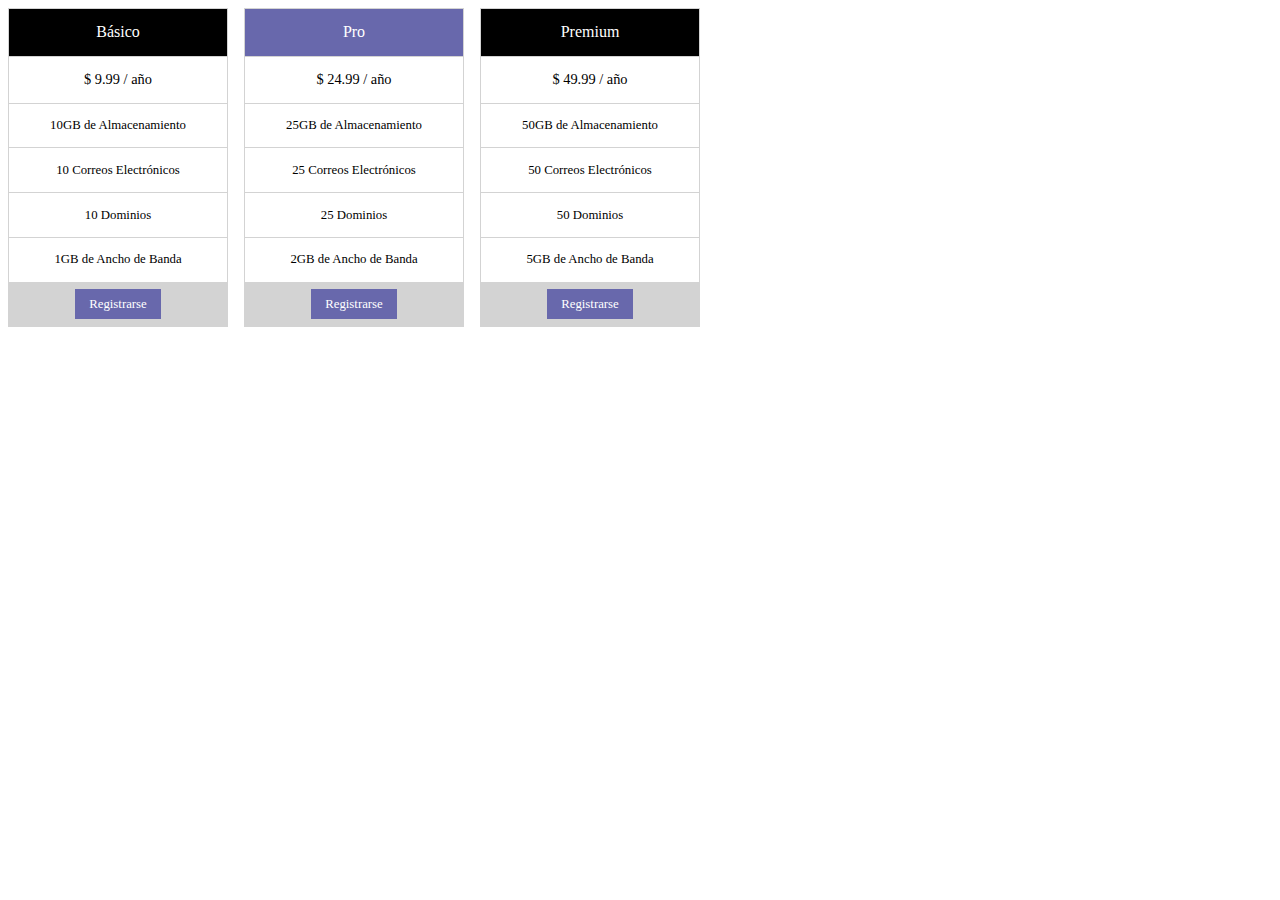
<file: ejercicio-maquetacion/index.html>
<!DOCTYPE html>
<html lang="en">

<head>
    <meta charset="UTF-8">
    <meta name="viewport" content="width=device-width, initial-scale=1.0">
    <title>Document</title>
    <style>
        * {
            box-sizing: border-box;
        }
        body{
            display: flex;
            flex-wrap: wrap;
            gap: 1rem;
            font-size: .8rem;  
         
        }
        div{
        text-align: center;
        border: lightgray solid .1rem;
        width: 220px
        }
        p {
            margin: 0;
            padding: .9rem;
        }
        
        .card:hover:hover{
            box-shadow: 0 8px 12px 0 rgba(0,0,0,0.2);
        
        }
        .card.pro:hover{
            box-shadow: 0 8px 12px 0 rgb(104,104,171, 0.8) 
        }

        .card p {
        border-bottom: lightgray solid .1rem;
        
        }

        p:last-child{
            border-bottom: 0;
            background-color: lightgray;
            color: white;
        }
        span{
            background-color: #6868AC;
            padding: .5rem .9rem;
        }
        
       .card_title {
        font-size: 1rem;
        color: white;
        background-color: black;
        font-size: 1rem;
        
        }
        .card_titlepro {
            background-color: #6868AC;
            color: white;
            font-size: 1rem;
        }
        .price{
            font-size: .9rem;
        }

    </style>
</head>

<body>
    <div class="card">
        <p class="card_title">Básico</p>
        <p class="price">$ 9.99 / año</p>
        <p>10GB de Almacenamiento</p>
        <p>10 Correos Electrónicos</p>
        <p>10 Dominios</p>
        <p>1GB de Ancho de Banda</p>
        <p class="link-register1"><span>Registrarse</span></p>
    </div>
    
    <div class="card pro">
        <p class="card_titlepro">Pro</p>
        <p class="price">$ 24.99 / año</p>
        <p>25GB de Almacenamiento</p>
        <p>25 Correos Electrónicos</p>
        <p>25 Dominios</p>
        <p>2GB de Ancho de Banda</p>
        <p class="link-register2"><span>Registrarse</span></p>
    </div>
    
    <div class="card">
        <p class="card_title">Premium</p>
        <p class="price">$ 49.99 / año</p>
        <p>50GB de Almacenamiento</p>
        <p>50 Correos Electrónicos</p>
        <p>50 Dominios</p>
        <p>5GB de Ancho de Banda</p>
        <p class="link-register3"><span>Registrarse</span></p>
    </div>
</body>

</html>
</file>
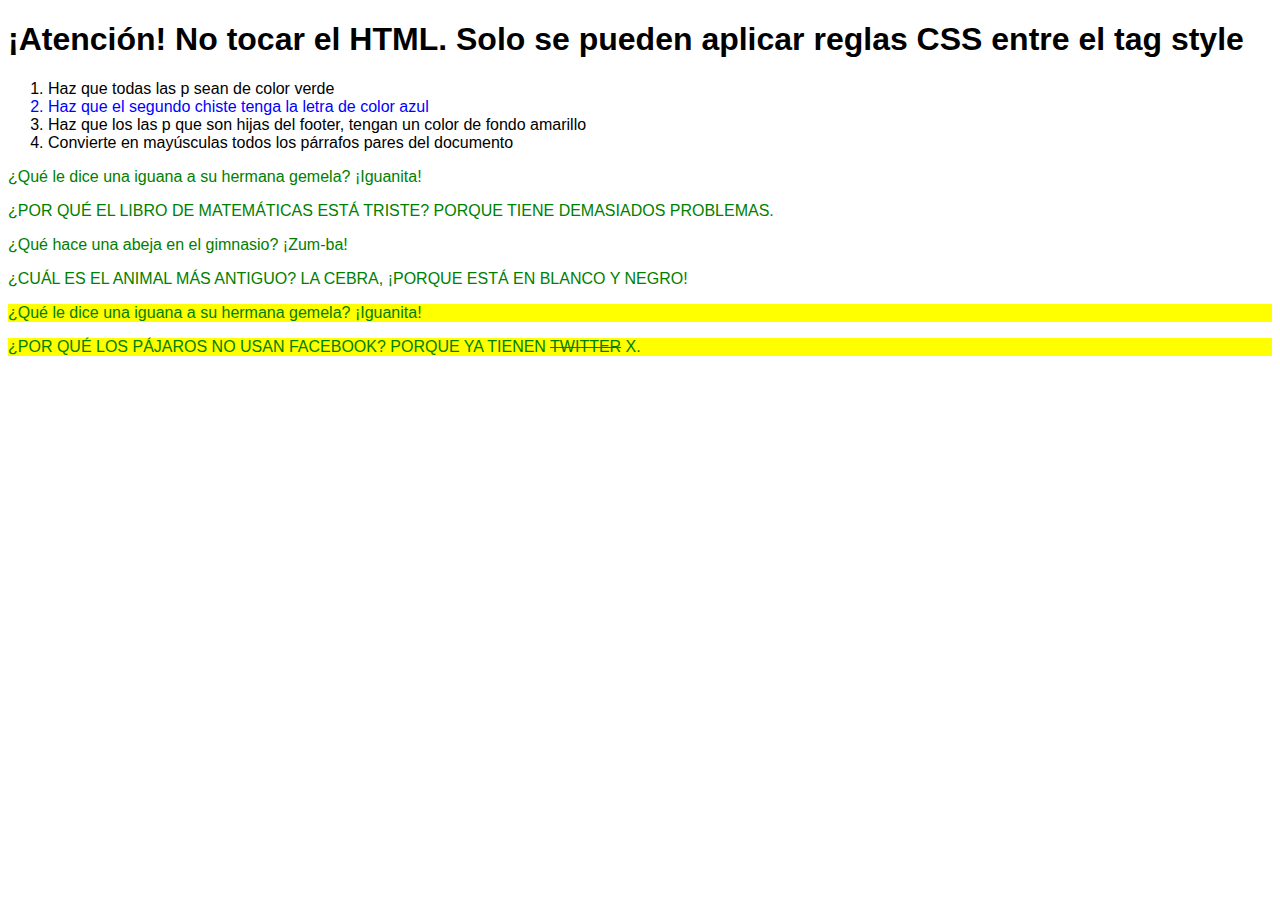
<file: ejercicio-selectores/index.html>
<!DOCTYPE html>
<html>

<head>
    <style>
       p{
        color: green;
       }

       li:nth-child(2){
        color:#0000ff 
       }
       footer>p {
        background-color: yellow;
       }

       p:nth-child(2n){
        text-transform: uppercase;
       }
    </style>
</head>

<body>

    <!DOCTYPE html>
    <html lang="es">

    <head>
        <meta charset="UTF-8">
        <meta name="viewport" content="width=device-width, initial-scale=1.0">
        <title>Chistes Malos</title>
        <style>
            /** Aquí tus reglas CSS */
            body {
                font-family: Verdana, Geneva, Tahoma, sans-serif;
            }

          
        </style>
    </head>

    <body>
        <h1>¡Atención! No tocar el HTML. Solo se pueden aplicar reglas CSS entre el tag style </h1>

        <ol>
            <li>Haz que todas las p sean de color verde</li>
            <li>Haz que el segundo chiste tenga la letra de color azul</li>
            <li>Haz que los las p que son hijas del footer, tengan un color de fondo amarillo</li>
            <li>Convierte en mayúsculas todos los párrafos pares del documento</li>
        </ol>

        <p>¿Qué le dice una iguana a su hermana gemela? ¡Iguanita!</p>
        <p class="mates">¿Por qué el libro de matemáticas está triste? Porque tiene demasiados problemas.</p>
        <p>¿Qué hace una abeja en el gimnasio? ¡Zum-ba!</p>
        <p>¿Cuál es el animal más antiguo? La cebra, ¡porque está en blanco y negro!</p>
        <footer>
            <p>¿Qué le dice una iguana a su hermana gemela? ¡Iguanita!</p>
            <p>¿Por qué los pájaros no usan Facebook? Porque ya tienen <del>Twitter</del> X.</p>
        </footer>
    </body>

    </html>

</body>

</html>
</file>
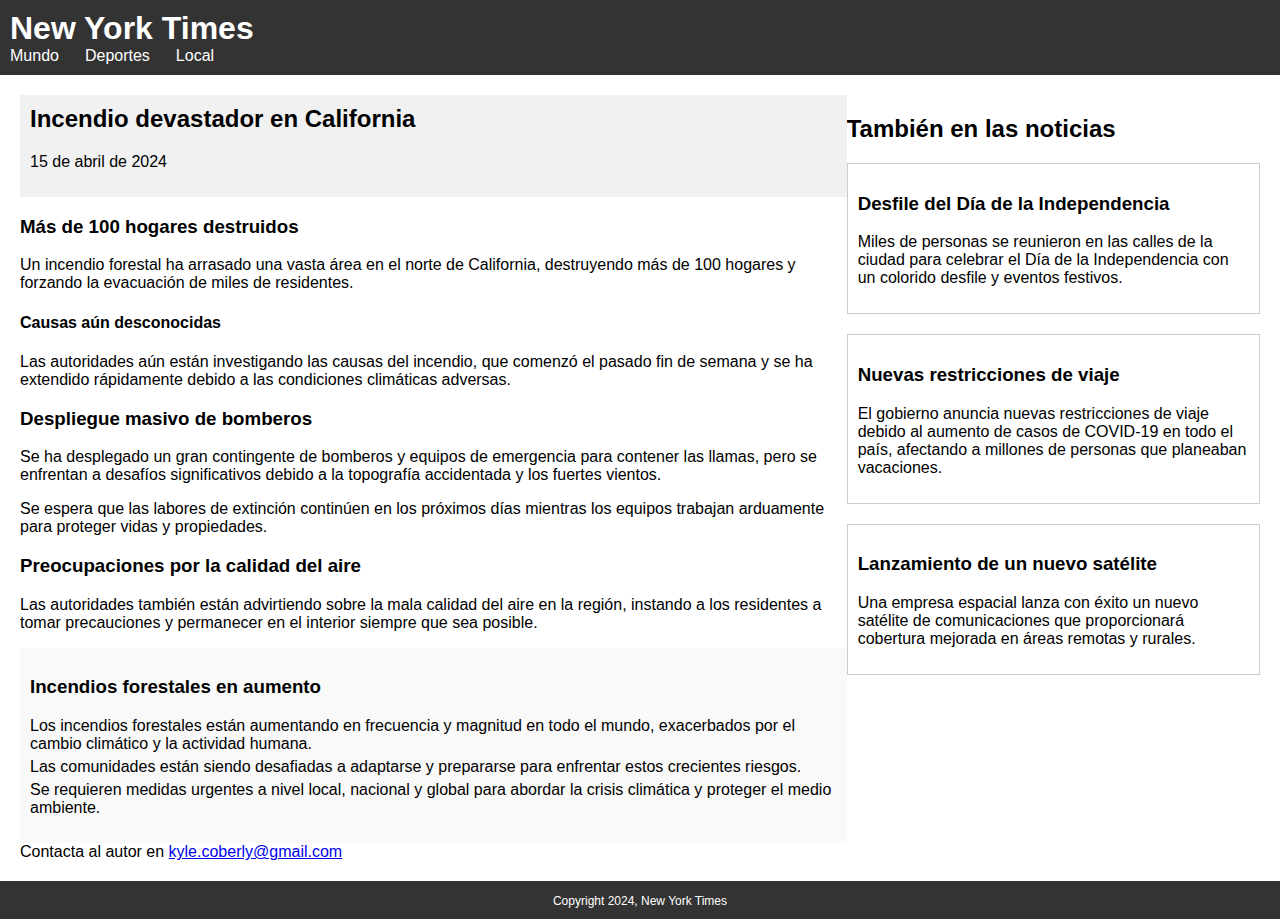
<file: ejercicio-semantica/index.html>
<!DOCTYPE html>
<html lang="es">

<head>
    <title>semantic</title>
    <meta charset="utf-8">
    <style>
        body {
            font-family: Arial, sans-serif;
            margin: 0;
            padding: 0;
        }

        .masthead {
            background-color: #333;
            color: white;
            padding: 10px;

        }

        .masthead h1 {
            margin: 0;
        }

        .masthead a {
            color: white;
            text-decoration: none;
            margin-right: 10px;
        }

        .content {
            display: flex;
            justify-content: space-between;
            padding: 20px;
        }

        .main-article {
            flex: 2;
        }

        .article-heading {
            background-color: #f1f1f1;
            padding: 10px;
        }

        .main-article h2 {
            margin-top: 0;
        }

        .forest {
            background-color: #f9f9f9;
            padding: 10px;
        }

        .forest ul {
            list-style-type: none;
            padding: 0;
        }

        .forest li {
            margin-bottom: 5px;
        }

        .other-news {
            flex: 1;
        }

        .collapsabile {
            margin-bottom: 20px;
            border: 1px solid #ccc;
            padding: 10px;
        }

        .page-bottom {
            background-color: #333;
            color: white;
            padding: 10px;
            text-align: center;
        }

        .legal {
            font-size: 12px;
        }
    </style>
</head>

<body>
    <header class="masthead">
        <h1>New York Times</h1>
        <nav style="display: flex; gap: 1rem;">
            <div>
                <a href="world.html">Mundo</a>
            </div>
            <div>
                <a href="sports.html">Deportes</a>
            </div>
            <div>
                <a href="local.html">Local</a>
            </div>
        </nav>
    </header>
    <div class="content">
        <main class="main-article">
            <div class="article-heading">
                <h2>Incendio devastador en California</h2>
                <p>15 de abril de 2024</p>
            </div>
            <div>
                <h3>Más de 100 hogares destruidos</h3>
                <p>Un incendio forestal ha arrasado una vasta área en el norte de California, destruyendo más de 100
                    hogares y forzando la evacuación de miles de residentes.</p>
                <h4>Causas aún desconocidas</h4>
                <p>Las autoridades aún están investigando las causas del incendio, que comenzó el pasado fin de semana y
                    se ha extendido rápidamente debido a las condiciones climáticas adversas.</p>
            </div>
            <div>
                <h3>Despliegue masivo de bomberos</h3>
                <p>Se ha desplegado un gran contingente de bomberos y equipos de emergencia para contener las llamas,
                    pero se enfrentan a desafíos significativos debido a la topografía accidentada y los fuertes
                    vientos.</p>
                <p>Se espera que las labores de extinción continúen en los próximos días mientras los equipos trabajan
                    arduamente para proteger vidas y propiedades.</p>
            </div>
            <div>
                <h3>Preocupaciones por la calidad del aire</h3>
                <p>Las autoridades también están advirtiendo sobre la mala calidad del aire en la región, instando a los
                    residentes a tomar precauciones y permanecer en el interior siempre que sea posible.</p>
            </div>
            <section class="forest">
                <h3>Incendios forestales en aumento</h3>
                <ul>
                    <li>Los incendios forestales están aumentando en frecuencia y magnitud en todo el mundo, exacerbados
                        por el cambio climático y la actividad humana.</li>
                    <li>Las comunidades están siendo desafiadas a adaptarse y prepararse para enfrentar estos crecientes
                        riesgos.</li>
                    <li>Se requieren medidas urgentes a nivel local, nacional y global para abordar la crisis climática
                        y proteger el medio ambiente.</li>
                </ul>
            </section>
            <div class="bottom">
                Contacta al autor en <a href="mailto:kyle.coberly@gmail.com">kyle.coberly@gmail.com</a>
            </div>
        </main>
        <aside class="other-news">
            <h2>También en las noticias</h2>
            <article class="collapsabile">
                <h3 class="teaser-text">Desfile del Día de la Independencia</h3>
                <p>Miles de personas se reunieron en las calles de la ciudad para celebrar el Día de la Independencia
                    con un colorido desfile y eventos festivos.</p>
            </article>
            <article class="collapsabile">
                <h3 class="teaser-text">Nuevas restricciones de viaje</h3>
                <p>El gobierno anuncia nuevas restricciones de viaje debido al aumento de casos de COVID-19 en todo el
                    país, afectando a millones de personas que planeaban vacaciones.</p>
            </article>
            <article class="collapsabile">
                <h3 class="teaser-text">Lanzamiento de un nuevo satélite</h3>
                <p>Una empresa espacial lanza con éxito un nuevo satélite de comunicaciones que proporcionará cobertura
                    mejorada en áreas remotas y rurales.</p>
            </article>
        </aside>
    </div>
    <footer class="page-bottom">
        <span class="legal">Copyright 2024, New York Times</span>
    </footer>
</body>

</html>
</file>
